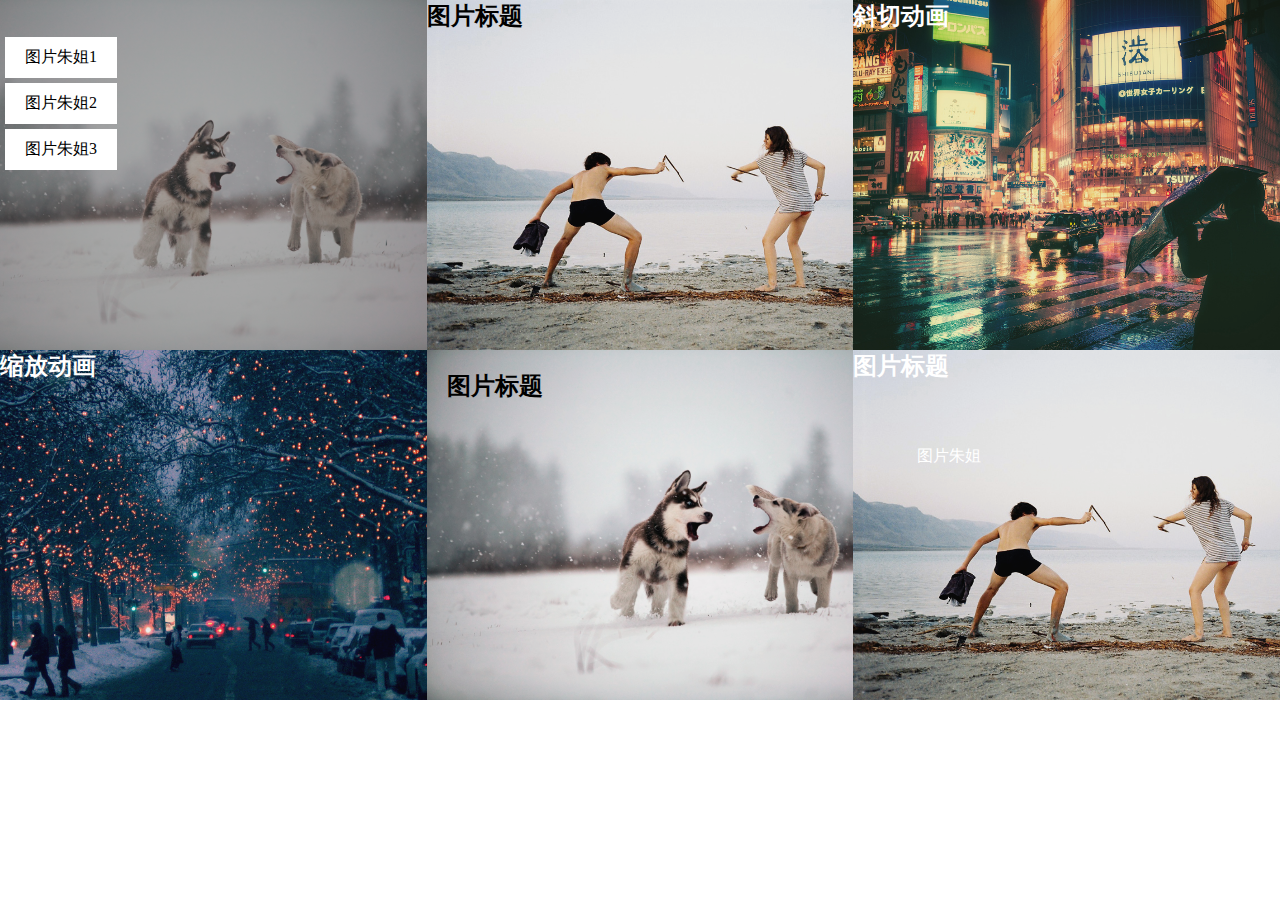
<file: animate.html>
<!DOCTYPE html>
<html lang="en">
<head>
  <meta charset="UTF-8">
  <meta name="viewport" content="width=device-width, initial-scale=1.0">
  <meta http-equiv="X-UA-Compatible" content="ie=edge">
  <title>Document</title>
  <link rel="stylesheet" href="./css/animate.css" media="screen" title="no title" charset="utf-8">
</head>
<body>
  <div>
    <figure class="test1">
      <img src="img/banner.jpg" alt="" />

      <figcaption>
        <h2>图片标题</h2>
        <p>图片朱姐1</p>
        <p>图片朱姐2</p>
        <p>图片朱姐3</p>
      </figcaption>
    </figure>
    <figure class="test2">
      <img src="img/pic01.jpg" alt="" />
      <figcaption>
        <h2>图片标题</h2>
        <p>图片朱姐</p>
        <div></div>
      </figcaption>
    </figure>
    <figure class="test3">
      <img src="img/pic02.jpg" alt="" />

      <figcaption>
        <h2>斜切动画</h2>
        <p>斜切动画注解</p>
      </figcaption>
    </figure>
    <figure class="test4">
      <img src="img/pic03.jpg" alt="" />

      <figcaption>
        <h2>缩放动画</h2>
        <p>斜切动画注解</p>
      </figcaption>
    </figure>
    <figure class="test5">
      <img src="img/banner.jpg" alt="" />
    <figcaption>
      <h2>图片标题</h2>
      <div>
        <p>图片朱姐1 图片朱姐3</p>
      </div>
    </figcaption>
  </figure>
  <figure class="test6">
    <img src="img/pic01.jpg" alt="" />
    <figcaption>
      <h2>图片标题</h2>
      <p>图片朱姐</p>
      <div class="box1"></div>
      <div class="box2"></div>
    </figcaption>
  </figure>
  </div>
</body>
</html>
</file>
